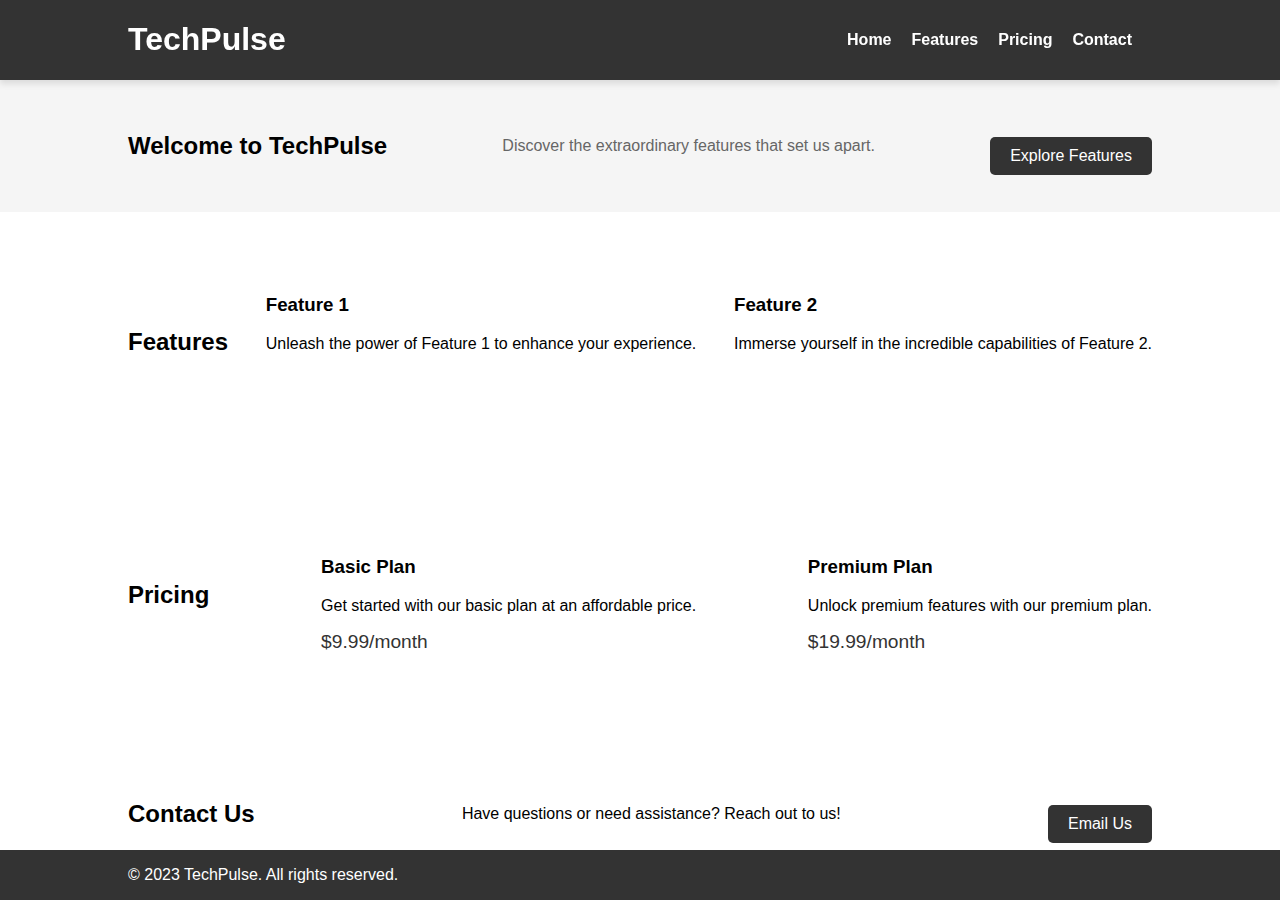
<file: Level1_Task_1/index.html>
<!DOCTYPE html>
<html lang="en">
<head>
    <meta charset="UTF-8">
    <meta name="viewport" content="width=device-width, initial-scale=1.0">
    <link rel="stylesheet" href="style.css">
    <title>TechPulse</title>
</head>
<body>
    <header>
        <div class="container">
            <h1>TechPulse</h1>
            <nav>
                <ul>
                    <li><a href="#home">Home</a></li>
                    <li><a href="#features">Features</a></li>
                    <li><a href="#pricing">Pricing</a></li>
                    <li><a href="#contact">Contact</a></li>
                </ul>
            </nav>
        </div>
    </header>

    <section id="home" class="hero">
        <div class="container">
            <h2>Welcome to TechPulse</h2>
            <p>Discover the extraordinary features that set us apart.</p>
            <a href="#features" class="cta-button">Explore Features</a>
        </div>
    </section>

    <section id="features">
        <div class="container">
            <h2>Features</h2>
            <div class="feature">
                <h3>Feature 1</h3>
                <p>Unleash the power of Feature 1 to enhance your experience.</p>
            </div>
            <div class="feature">
                <h3>Feature 2</h3>
                <p>Immerse yourself in the incredible capabilities of Feature 2.</p>
            </div>
        </div>
    </section>

    <section id="pricing">
        <div class="container">
            <h2>Pricing</h2>
            <div class="pricing-option">
                <h3>Basic Plan</h3>
                <p>Get started with our basic plan at an affordable price.</p>
                <span class="price">$9.99/month</span>
            </div>
            <div class="pricing-option">
                <h3>Premium Plan</h3>
                <p>Unlock premium features with our premium plan.</p>
                <span class="price">$19.99/month</span>
            </div>
        </div>
    </section>

    <section id="contact">
        <div class="container">
            <h2>Contact Us</h2>
            <p>Have questions or need assistance? Reach out to us!</p>
            <a href="mailto:info@TechPulse.com" class="cta-button">Email Us</a>
        </div>
    </section>

    <footer>
        <div class="container">
            <p>&copy; 2023 TechPulse. All rights reserved.</p>
        </div>
    </footer>
</body>
</html>
</file>
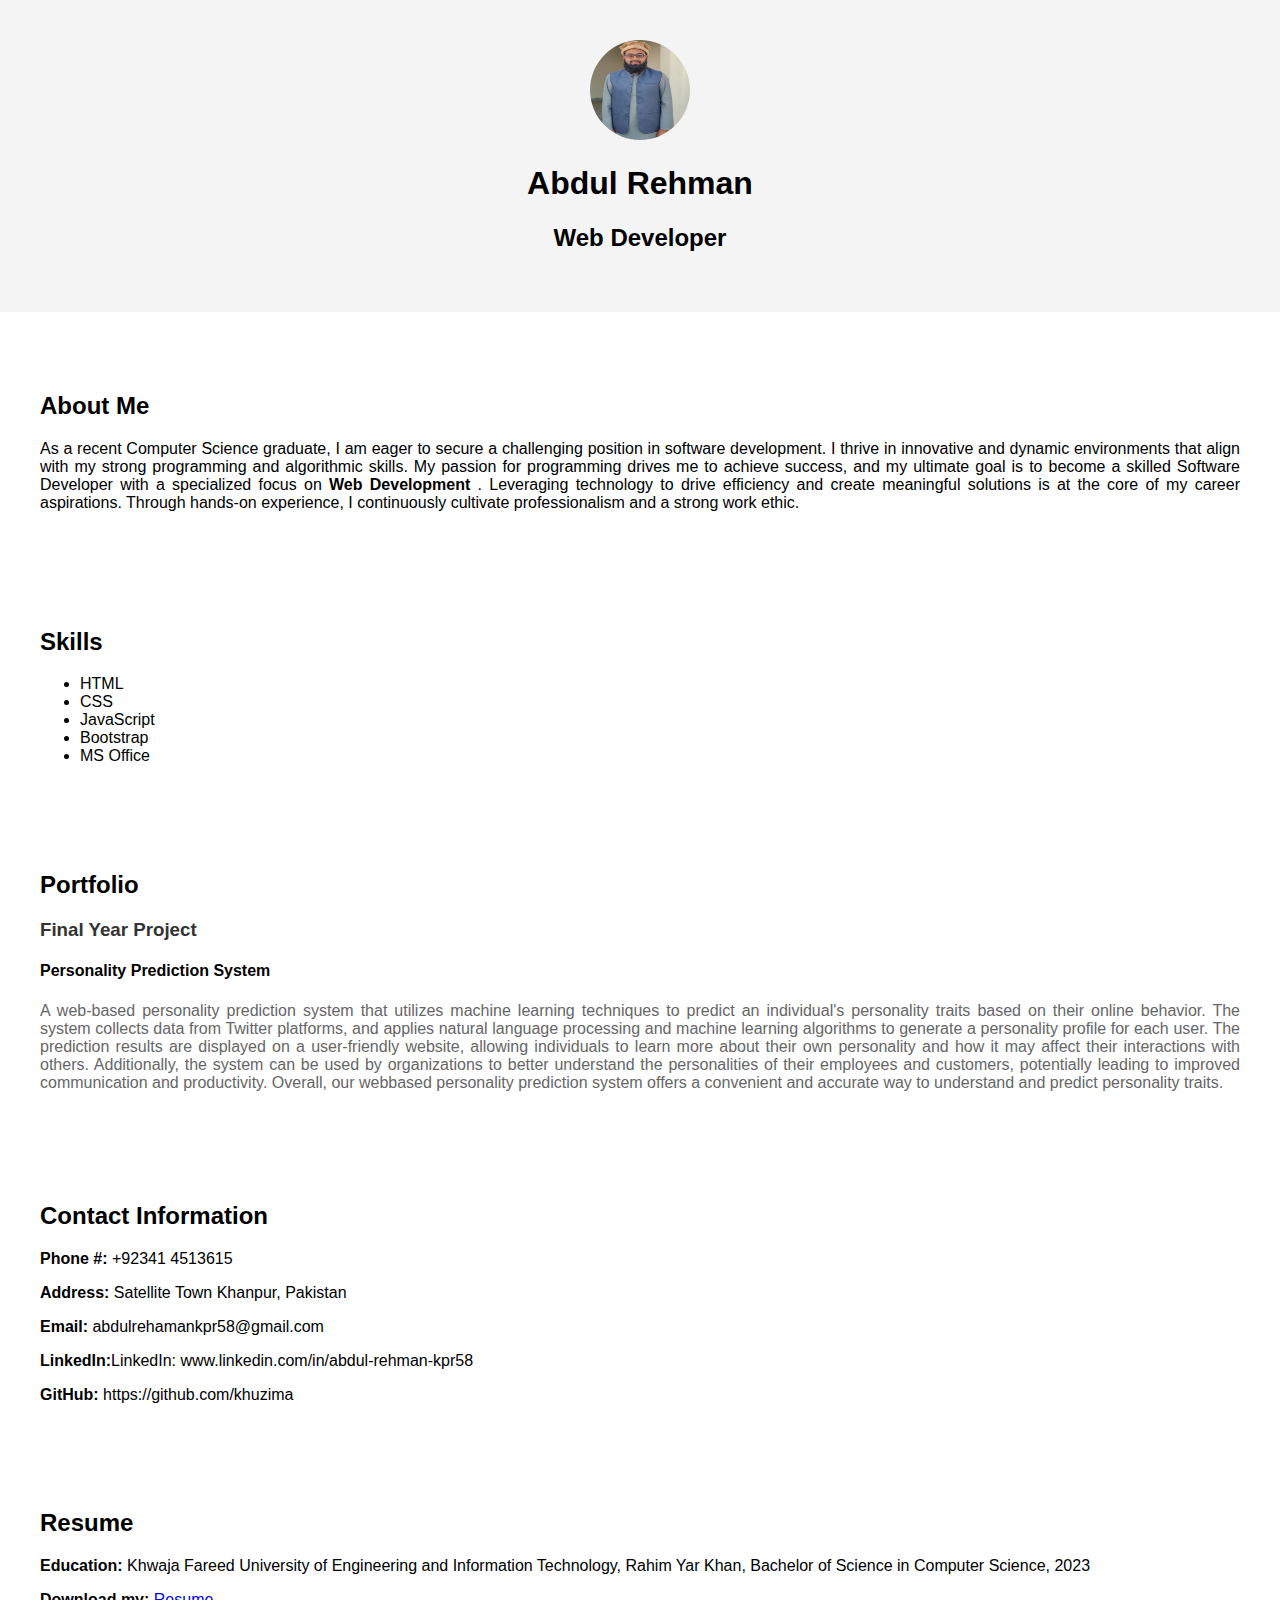
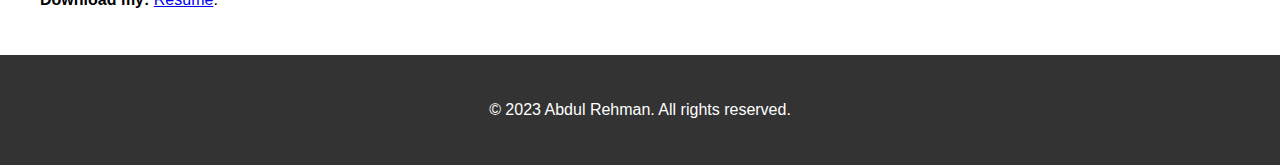
<file: Level1_Task_2/index.html>
<!DOCTYPE html>
<html lang="en">
<head>
    <meta charset="UTF-8">
    <meta name="viewport" content="width=device-width, initial-scale=1.0">
    <link rel="stylesheet" href="style.css">
    <title>Abdul Rehman - Portfolio</title>
</head>
<body>

    <header>
        <div class="container">
            <img src="pic1.jpg" alt="Abdul Rehman">
            <div class="intro">
                <h1>Abdul Rehman</h1>
                <h2>Web Developer</h2>
            </div>
        </div>
    </header>

    <section class="about">
        <div class="container">
            <h2>About Me</h2>
            <p>As a recent Computer Science graduate, I am eager to secure a challenging position in software
                development. I thrive in innovative and dynamic environments that align with my strong
                programming and algorithmic skills. My passion for programming drives me to achieve success,
                and my ultimate goal is to become a skilled Software Developer with a specialized focus on
                <b>Web Development</b> . Leveraging technology to drive efficiency and create meaningful solutions is at the
                core of my career aspirations. Through hands-on experience, I continuously cultivate
                professionalism and a strong work ethic.</p>
        </div>
    </section>

    <section class="skills">
        <div class="container">
            <h2>Skills</h2>
                <ul>
                    <li>HTML</li>
                    <li>CSS</li>
                    <li>JavaScript</li>
                    <li>Bootstrap</li>
                    <li>MS Office </li>
                </ul>
        </div>
       
    </section>

    <section class="portfolio">
        <div class="container">
            <h2>Portfolio</h2>
            <!-- Add your project samples here -->
            <div class="project">
                <h3>Final Year Project</h3>
                <h4>Personality Prediction System</h4>
                <p style="text-align: justify">A web-based personality prediction system that utilizes machine learning techniques to predict an individual's personality traits based on their
                    online behavior. The system collects data from Twitter platforms, and applies natural language processing and machine learning algorithms to
                    generate a personality profile for each user. The prediction results are displayed on a user-friendly website, allowing individuals to learn more
                    about their own personality and how it may affect their interactions with others. Additionally, the system can be used by organizations to better
                    understand the personalities of their employees and customers, potentially leading to improved communication and productivity. Overall, our webbased personality prediction system offers a convenient and accurate way to understand and predict personality traits.
                    </p>
            </div>
           
        </div>
    </section>

    <section class="contact">
        <div class="container">
            <h2>Contact Information</h2>
            <p><b>Phone #:</b> +92341 4513615</p>
            <p><b>Address:</b> Satellite Town Khanpur, Pakistan</p>
            <p><b>Email:</b> abdulrehamankpr58@gmail.com</p>
            <p><b>LinkedIn:</b>LinkedIn: www.linkedin.com/in/abdul-rehman-kpr58</p>
            <p><b>GitHub:</b> https://github.com/khuzima</p>
        </div>
    </section>

    <section class="resume">
        <div class="container">
            <h2>Resume</h2>
           
            <p><b>Education:</b> Khwaja Fareed University of Engineering and
                Information Technology, Rahim Yar Khan, Bachelor of Science in Computer Science, 2023</p>
            <p><b>Download my:</b> <a href="resume.pdf" download>Resume</a>.</p>
            
        </div>
    </section>


    <footer>
        <div class="container">
            <p>&copy; 2023 Abdul Rehman. All rights reserved.</p>
        </div>
    </footer>

</body>
</html>
</file>
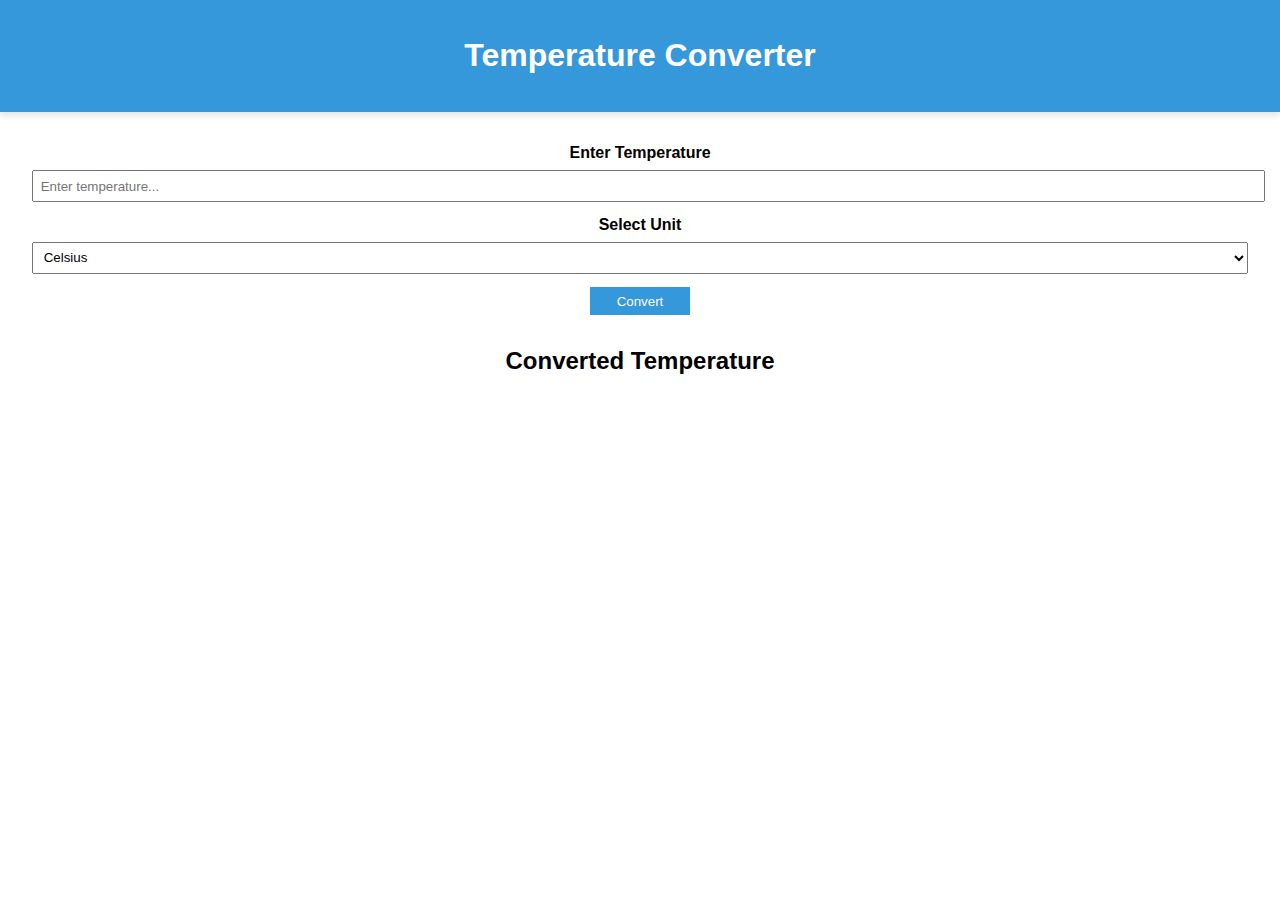
<file: Level1_Task_3/index.html>
<!-- HTML file for the temperature converter website -->

<!DOCTYPE html>
<html lang="en">

<head>
    <meta charset="UTF-8">
    <meta name="viewport" content="width=device-width, initial-scale=1.0">
    <title>Temperature Converter</title>
    <link rel="stylesheet" href="style.css">
</head>

<body>
    <header>
        <div class="container">
            <h1>Temperature Converter</h1>
        </div>
    </header>
    <!-- Main content section -->
    <section id="converter">
        <label for="temperature"><b>Enter Temperature</b></label>
        <input type="text" id="temperature" placeholder="Enter temperature..." required>

        <label for="unit"><b>Select Unit</b></label>
        <select id="unit">
            <option value="celsius">Celsius</option>
            <option value="fahrenheit">Fahrenheit</option>
            <option value="kelvin">Kelvin</option>
        </select>

        <button onclick="convertTemperature()">Convert</button>

        <div id="result">
            <h2><b>Converted Temperature</b></h2>
            <h1 id="convertedTemperature"></h1>
        </div>
    </section>

    <script src="script.js"></script>
</body>

</html>
</file>
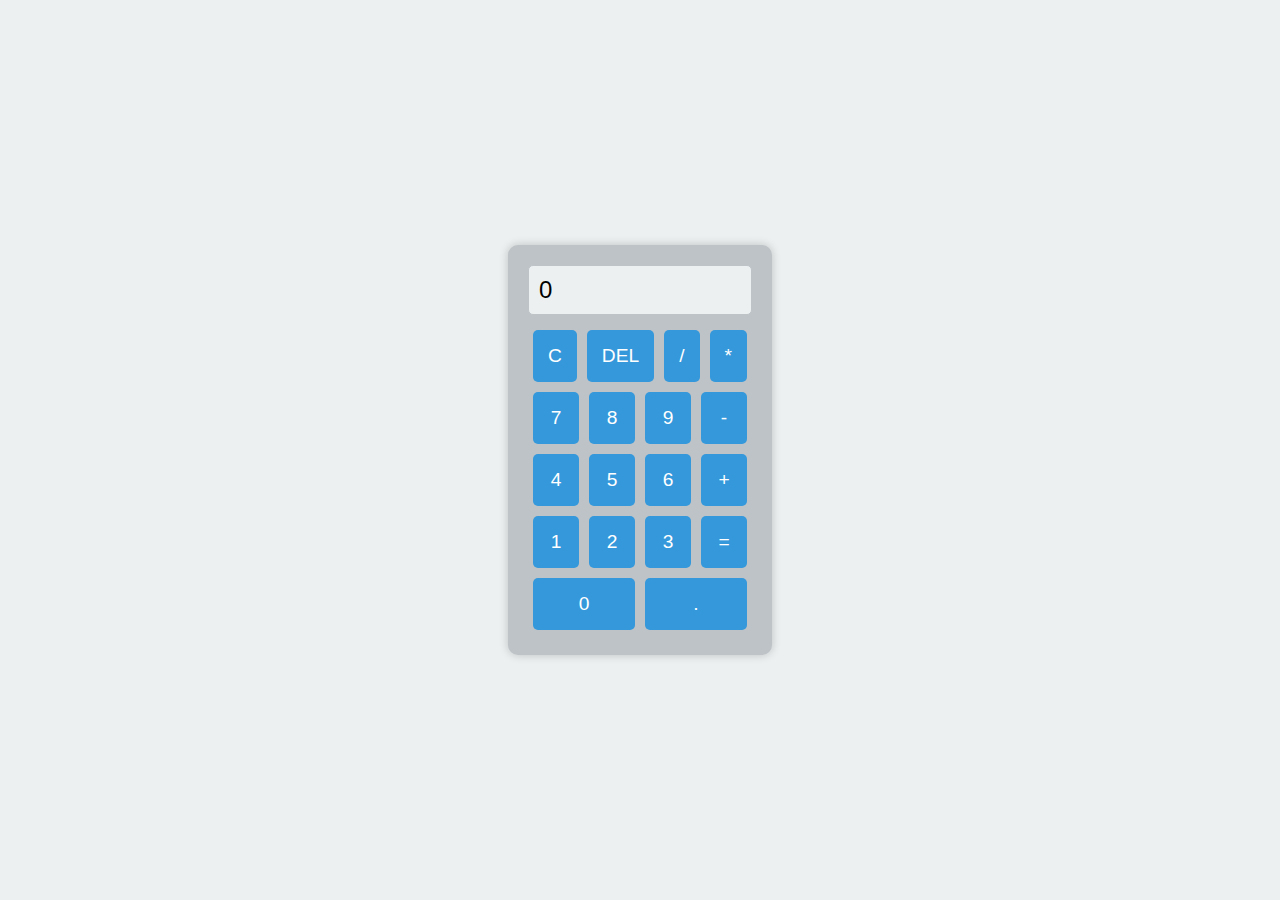
<file: Level2_Task_1/index.html>
<!-- HTML file for the calculator -->

<!DOCTYPE html>
<html lang="en">

<head>
    <meta charset="UTF-8">
    <meta name="viewport" content="width=device-width, initial-scale=1.0">
    <title>Calculator</title>
    <link rel="stylesheet" href="style.css">
</head>

<body>
    <div id="calculator">
        <div id="display">0</div>

        <div class="row">
            <button onclick="clearDisplay()">C</button>
            <button onclick="deleteLast()">DEL</button>
            <button onclick="appendCharacter('/')">/</button>
            <button onclick="appendCharacter('*')">*</button>
        </div>

        <div class="row">
            <button onclick="appendCharacter('7')">7</button>
            <button onclick="appendCharacter('8')">8</button>
            <button onclick="appendCharacter('9')">9</button>
            <button onclick="appendCharacter('-')">-</button>
        </div>

        <div class="row">
            <button onclick="appendCharacter('4')">4</button>
            <button onclick="appendCharacter('5')">5</button>
            <button onclick="appendCharacter('6')">6</button>
            <button onclick="appendCharacter('+')">+</button>
        </div>

        <div class="row">
            <button onclick="appendCharacter('1')">1</button>
            <button onclick="appendCharacter('2')">2</button>
            <button onclick="appendCharacter('3')">3</button>
            <button onclick="calculateResult()">=</button>
        </div>

        <div class="row">
            <button onclick="appendCharacter('0')">0</button>
            <button onclick="appendCharacter('.')">.</button>
        </div>
    </div>

    <script src="script.js"></script>
</body>

</html>
</file>
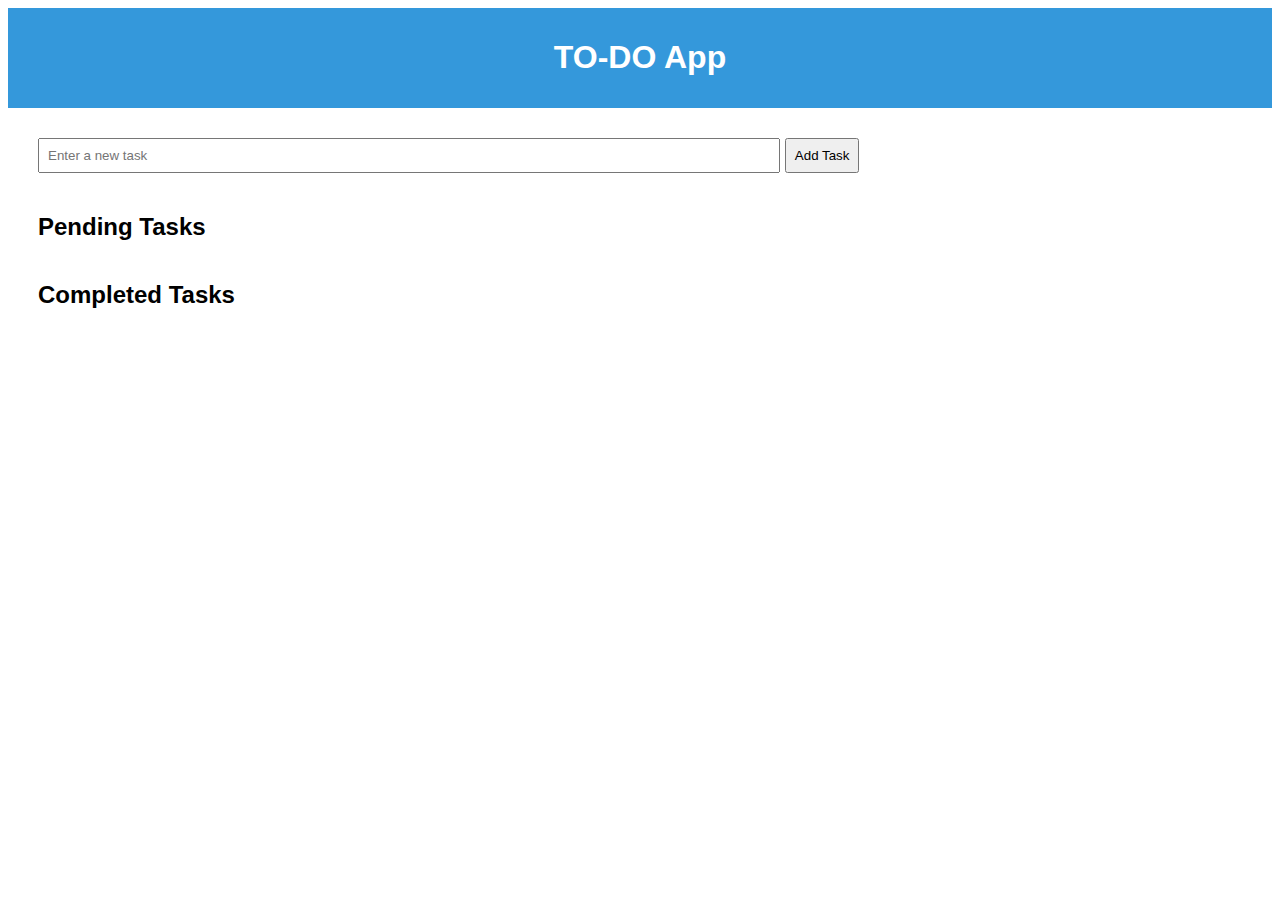
<file: Level2_Task_3/index.html>
<!DOCTYPE html>
<html lang="en">
<head>
    <meta charset="UTF-8">
    <meta name="viewport" content="width=device-width, initial-scale=1.0">
    <title>TO-DO Web App</title>
    <link rel="stylesheet" href="style.css">
</head>
<body>
    <header>
        <h1>TO-DO App</h1>
    </header>

    <section id="add-task">
        <input type="text" id="taskInput" placeholder="Enter a new task">
        <button onclick="addTask()">Add Task</button>

    </section>

    <h2>Pending Tasks</h2>
    <ul id="pendingTasks"></ul>
   
</section>
    <h2>Completed Tasks</h2>
    <ul id="completedTasks"></ul>
    
</section>
    <script src="app.js"></script>
</body>
</html>
</file>
<file: Level1_Task_1/style.css>
body {
    font-family: 'Arial', sans-serif;
    margin: 0;
    padding: 0;
    box-sizing: border-box;
}

.container {
    width: 80%;
    margin: 0 auto;
    display: flex;
    justify-content: space-between;
    align-items: center;
}

header {
    background-color: #333;
    color: white;
    padding: 1em 5;
    box-shadow: 0 4px 6px rgba(0, 0, 0, 0.1);
    position: sticky;
    width: 100%;
    top: 0;
    z-index: 1;
}

nav {
    display: flex;
    justify-content: space-between;
    align-items: center;
}

nav ul {
    list-style: none;
    padding: 0;
    margin: 0;
    display: flex;
}

nav li {
    margin-right: 20px;
}

nav a {
    text-decoration: none;
    color: white;
    font-weight: bold;
    transition: color 0.3s ease-in-out;
}

nav a:hover {
    color: #ffd700; /* Change this to your desired hover color */
}

section {
    padding: 4em 0;
}

section h2 {
    text-align: center;
}

.hero {
    background-color: #f5f5f5;
    text-align: center;
    padding: 2em 0;
}

.hero p {
    color: #666;
}

.cta-button {
    display: inline-block;
    background-color: #333;
    color: white;
    padding: 10px 20px;
    text-decoration: none;
    border-radius: 5px;
    margin-top: 20px;
    transition: background-color 0.3s ease-in-out;
}

.cta-button:hover {
    background-color: #555; /* Change this to your desired hover color */
}

.feature {
    margin-bottom: 40px;
}

.price {
    font-size: 1.2em;
    color: #333;
}

footer {
    background-color: #333;
    color: white;
    text-align: center;
    padding: 1em 7;
    align-items: center;
    position: fixed;
    bottom: 0;
    width: 100%;
}
</file>
<file: Level1_Task_2/style.css>
body {
    font-family: 'Arial', sans-serif;
    margin: 0;
    padding: 0;
    box-sizing: border-box;
}

.container {
    max-width: 1200px;
    margin: 0 auto;
    padding: 20px;
}

header {
    background-color: #f4f4f4;
    padding: 20px 0;
    text-align: center;
}

header img {
    width: 100px;
    height: 100px;
    border-radius: 50%;
}

.intro {
    margin-top: 10px;
}
.about{
    background-color: #fff;
    margin-top: 20px;
    padding: 20px;
    text-align: justify;
}

.contact, .portfolio, .resume,.skills  {
    background-color: #fff;
    margin-top: 10px;
    padding: 10px;
}

footer {
    background-color: #333;
    color: #fff;
    text-align: center;
    padding: 10px 0;
}

.project {
    margin-bottom: 20px;
}

.project h3 {
    margin-bottom: 10px;
    color: #333;
}

.project p {
    color: #666;
}
</file>
<file: Level1_Task_3/style.css>
/* CSS file for styling the temperature converter */

body {
    font-family: 'Arial', sans-serif;
    margin: 0;
    padding: 0;
    box-sizing: border-box;
}
header {
    background-color: #3498db; /* Change this to your desired color */
    color: white;
    padding: 1em 0;
    box-shadow: 0 4px 6px rgba(0, 0, 0, 0.1);
    text-align: center;
}
#converter {
    text-align: center;
    margin: 2em;
}

label {
    display: block;
    margin-bottom: 0.5em;
}

input {
    width: 100%;
    padding: 0.5em;
    margin-bottom: 1em;
}

select {
    width: 100%;
    padding: 0.5em;
    margin-bottom: 1em;
}

button {
    background-color: #3498db;
    color: #fff;
    padding: 0.5em 2em;
    border: none;
    cursor: pointer;
}

#result {
    margin-top: 2em;
}

footer {
    background-color: #2c3e50;
    color: #fff;
    text-align: center;
    padding: 1em;
    position: absolute;
    bottom: 0;
    width: 100%;
}
</file>
<file: Level2_Task_1/style.css>
/* CSS file for styling the calculator */

body {
    font-family: 'Arial', sans-serif;
    margin: 0;
    padding: 0;
    box-sizing: border-box;
    display: flex;
    justify-content: center;
    align-items: center;
    height: 100vh;
    background-color: #ecf0f1;
}

#calculator {
    background-color: #bdc3c7;
    padding: 20px;
    border-radius: 10px;
    box-shadow: 0 0 10px rgba(0, 0, 0, 0.2);
}

#display {
    font-size: 1.5em;
    margin-bottom: 10px;
    padding: 10px;
    background-color: #ecf0f1;
    border: 1px solid #bdc3c7;
    border-radius: 5px;
}

.row {
    display: flex;
}

button {
    flex: 1;
    padding: 15px;
    margin: 5px;
    font-size: 1.2em;
    border: none;
    border-radius: 5px;
    cursor: pointer;
    background-color: #3498db;
    color: #fff;
}

button:active {
    background-color: #2980b9;
}
</file>
<file: Level2_Task_3/style.css>
/* CSS styling for the to-do web app */
body {
    font-family: 'Arial', sans-serif;
}

header {
    background-color: #3498db;
    color: #fff;
    text-align: center;
    padding: 10px;
}

section {
    margin: 20px;
    padding: 10px;
}

#taskInput {
    width: 60%;
    padding: 8px;
}
h2{
    margin: 20px;
    padding: 10px;
}

button {
    padding: 8px;
    cursor: pointer;
}
</file>
